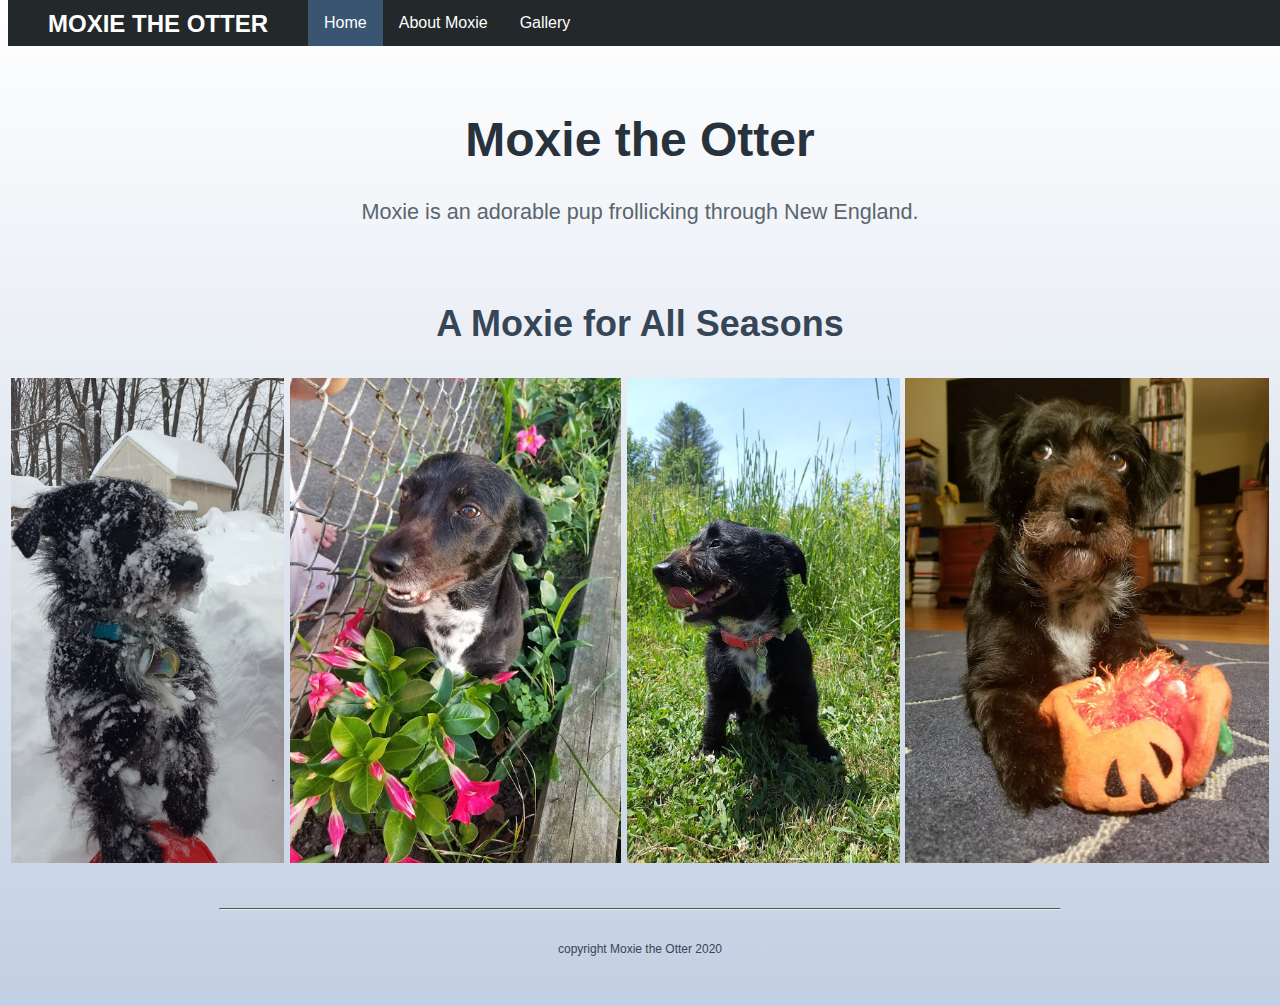
<file: index.html>
<!DOCTYPE html>
<html>
    <meta name="viewport" content="width=device-width, initial-scale=1.0">
    <head>
        <title>Moxie the Otter</title>
        <link rel="stylesheet" href="styles.css">
    </head> 

    <body>
        <!-- navigation -->
        
        <ul class="nav-ul">
            <li class="nav-li"><div class="nav-logo">MOXIE THE OTTER</div></li>
            <li class="nav-li"><a class="nav-active" href="index.html">Home</a></li>
            <li class="nav-li"><a class="nav-link" href="about.html">About Moxie</a></li>
            <li class="nav-li"><a class="nav-link" href="gallery.html">Gallery</a></li>
        </ul>
        <!--home page content-->
<h1>Moxie the Otter</h1>
<p class="tagline">Moxie is an adorable pup frollicking through New England.</p>
        
        <!--image block-->
<h2>A Moxie for All Seasons</h2>
<div class="image-block">
    <div class="col">
        <img src="images/snow-moxie.jpg" alt="Moxie covered in snow" class="responsive-image">
    </div>
    <div class="col">
        <img src="images/spring.jpg" alt="Moxie standing in a flowerbed" class="responsive-image">
    </div>
    <div class="col">
        <img src="images/majestic-moxie.jpg" alt="Moxie standing in front of tall grass" class="responsive-image">
    </div>
    <div class="col">
        <img src="images/halloween.jpg" alt="Moxie playing with a jackolantern toy" class="responsive-image">

    </div>
</div>
        <!--footer-->
        
<div class="footer">
    <hr>
<p class="footer-text">copyright Moxie the Otter 2020</p>
</div>
        </body>
</html>
</file>
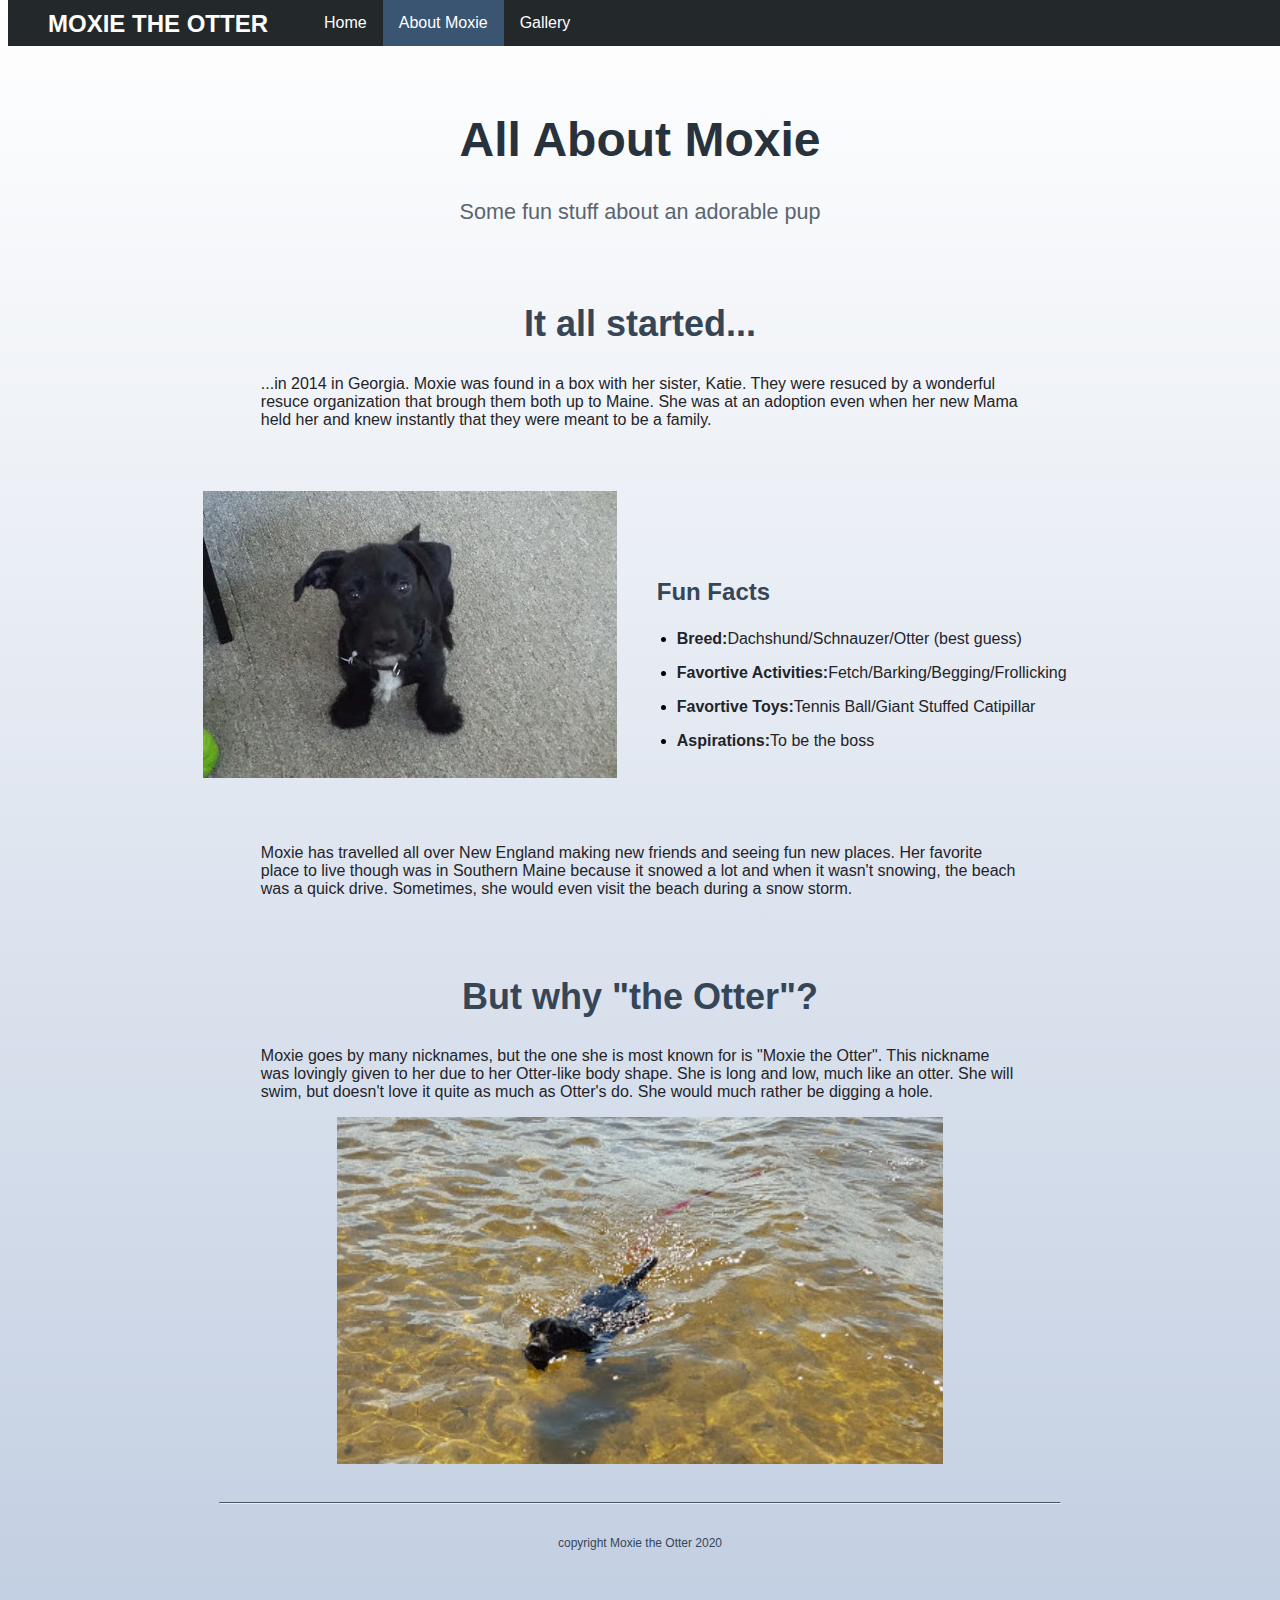
<file: about.html>
<!DOCTYPE html>
<html>
    <meta name="viewport" content="width=device-width, initial-scale=1.0">
    <head>
        <title>About Moxie the Otter</title>
        <link rel="stylesheet" href="styles.css">
    </head> 

    <body>
        <!-- navigation -->
        <ul class="nav-ul">
            <li class="nav-li"><div class="nav-logo">MOXIE THE OTTER</div></li>
            <li class="nav-li"><a class="nav-link" href="index.html">Home</a></li>
            <li class="nav-li"><a class="nav-active" href="about.html">About Moxie</a></li>
            <li class="nav-li"><a class="nav-link" href="gallery.html">Gallery</a></li>
        </ul>

        <!--page content-->
<h1>All About Moxie</h1>
    <p class="tagline">Some fun stuff about an adorable pup</p>
            <h2>It all started...</h2>
    
    <div class="container">
        <p>...in 2014 in Georgia. Moxie was found in a box with her sister, Katie. They were resuced by a wonderful resuce organization that brough them both up to Maine. She was at an adoption even when her new Mama held her and knew instantly that they were meant to be a family. 
        </p>
    </div>
<table class="image-table">
<tr>
   <td>
    <div class="image-block">
        <div class="col">
            <img src="images/about/baby-moxie.jpg" alt="Moxie when she was a little pup" class="responsive-image">
        </div>
    </div>
   </td> 
   <td>
    <h3 class="h3-table">Fun Facts</h3>
    <ul>
        <li><p><strong>Breed:</strong>Dachshund/Schnauzer/Otter (best guess)</p></li>
        <li><p><strong>Favortive Activities:</strong>Fetch/Barking/Begging/Frollicking</p></li>
        <li><p><strong>Favortive Toys:</strong>Tennis Ball/Giant Stuffed Catipillar</p></li>
        <li><p><strong>Aspirations:</strong>To be the boss</p></li>
    </ul>
   </td>
</tr>
</table>


<div class="container">
<p>Moxie has travelled all over New England making new friends and seeing fun new places. Her favorite place to live though was in Southern Maine because it snowed a lot and when it wasn't snowing, the beach was a quick drive. Sometimes, she would even visit the beach during a snow storm. </p>

<h2>But why "the Otter"?</h2>
       <p>Moxie goes by many nicknames, but the one she is most known for is "Moxie the Otter". This nickname was lovingly given to her due to her Otter-like body shape. She is long and low, much like an otter. She will swim, but doesn't love it quite as much as Otter's do. She would much rather be digging a hole.</p>
       <img src="images/about/swimming.jpg" alt="Moxie swimming in a lake" class="image-centered">

    </div>

             <!--footer-->
             <div class="footer">
                <hr>
            <p class="footer-text">copyright Moxie the Otter 2020</p>
            </div>  


    </body>
</html>
</file>
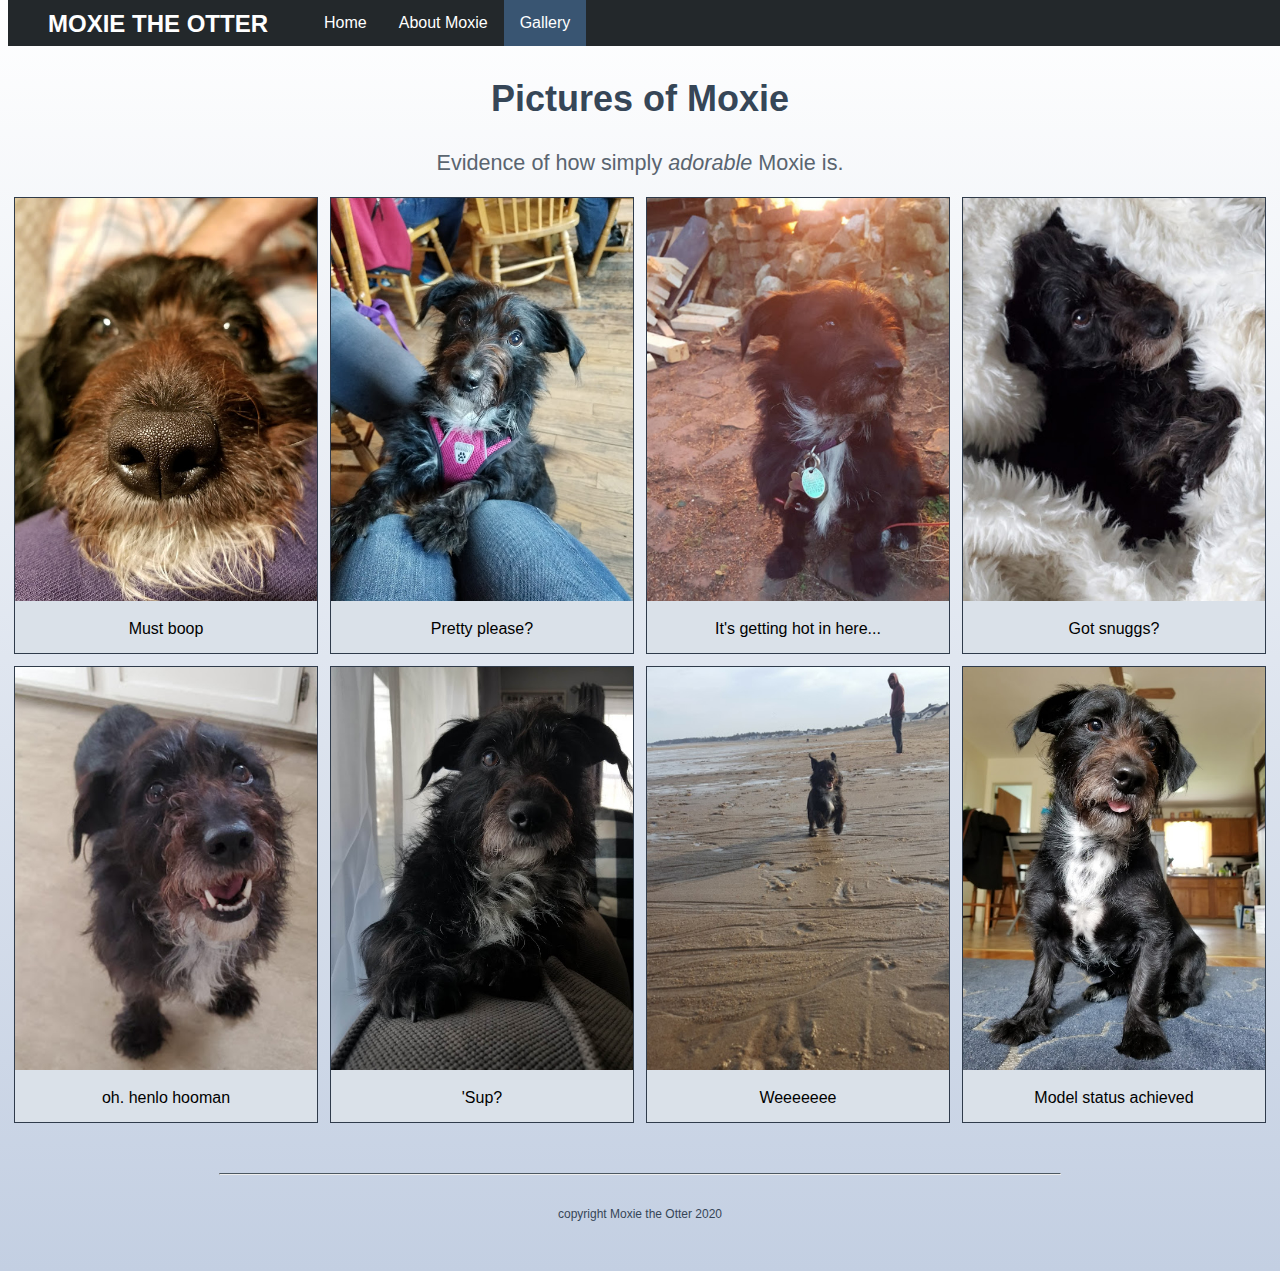
<file: gallery.html>
<!DOCTYPE html>
<html>
    <meta name="viewport" content="width=device-width, initial-scale=1.0">
    <head>
        <title>Gallery of Moxie the Otter</title>
        <link rel="stylesheet" href="styles.css">
    </head> 

    <body>
        <!-- navigation -->
        <ul class="nav-ul">
            <li class="nav-li"><div class="nav-logo">MOXIE THE OTTER</div></li>
            <li class="nav-li"><a class="nav-link" href="index.html">Home</a></li>
            <li class="nav-li"><a class="nav-link" href="about.html">About Moxie</a></li>
            <li class="nav-li"><a class="nav-active" href="gallery.html">Gallery</a></li>
        </ul>
        
        <!--page content-->
        <h2>Pictures of Moxie</h2>
        <p class="tagline">Evidence of how simply <em>adorable</em> Moxie is.</p>
        
        
        <div class="responsive" >
          <div class="gallery">
            <a target="_blank" href="images/gallery/boop.jpg">
              <img src="images/gallery/boop.jpg" alt="close up of Moxie's nose" height="400">
            </a>
            <div class="desc">Must boop</div>
          </div>
        </div>
        
        
        <div class="responsive">
          <div class="gallery">
            <a target="_blank" href="images/gallery/please.jpg">
              <img src="images/gallery/please.jpg" alt="Moxie begging for a treat" height="400">
            </a>
            <div class="desc">Pretty please?</div>
          </div>
        </div>
        
        <div class="responsive">
          <div class="gallery">
            <a target="_blank" href="images/gallery/campfire-moxie.jpg">
              <img src="images/gallery/campfire-moxie.jpg" alt="Moxie by a campfire"  height="400">
            </a>
            <div class="desc">It's getting hot in here...</div>
          </div>
        </div>
        
        <div class="responsive">
          <div class="gallery">
            <a target="_blank" href="images/gallery/cuddles.jpg">
              <img src="images/gallery/cuddles.jpg" alt="Cuddling with a fluffy blanket" height="400">
            </a>
            <div class="desc">Got snuggs?</div>
          </div>
        </div>

        <div class="responsive">
            <div class="gallery">
              <a target="_blank" href="images/gallery/hay.jpg">
                <img src="images/gallery/hay.jpg" alt="Moxie smiling"  height="400">
              </a>
              <div class="desc">oh. henlo hooman</div>
            </div>
          </div>

          <div class="responsive">
            <div class="gallery">
              <a target="_blank" href="images/gallery/lean-out.jpg">
                <img src="images/gallery/lean-out.jpg" alt="Moxie leaning with attitude" height="400">
              </a>
              <div class="desc">'Sup?</div>
            </div>
          </div>

          <div class="responsive">
            <div class="gallery">
              <a target="_blank" href="images/gallery/running-on-beach.jpg">
                <img src="images/gallery/running-on-beach.jpg" alt="Moxie running on a beach" height="400">
              </a>
              <div class="desc">Weeeeeee</div>
            </div>
          </div>

          <div class="responsive">
            <div class="gallery">
              <a target="_blank" href="images/gallery/tongue-out.jpg">
                <img src="images/gallery/tongue-out.jpg" alt="Moxie posing with her tongue out" height="400">
              </a>
              <div class="desc">Model status achieved</div>
            </div>
          </div>
        
        <div class="clearfix"></div>
    
        
               <!--footer-->
        <div class="footer">
             <hr>
            <p class="footer-text">copyright Moxie the Otter 2020</p>
            </div>
   


</body>
</html>
</file>
<file: styles.css>
body {
    background-image: linear-gradient(to bottom, #fff, #c3cfe2);
    background-repeat: repeat-x;
    background-color: #c3cfe2;

}

.container{
    margin: auto;
    width: 60%;
}

hr{ 
    border-top: .25px solid rgb(76, 88, 97);
    width: 70%;
}


h1{
    font-family: 'Segoe UI', Tahoma, Geneva, Verdana, sans-serif; 
    color: rgb(39, 50, 61);
    font-size: 3rem;
    text-align: center;
    padding-top: 5rem;
    font-weight: 800;
    
}

h2{
    font-family: 'Segoe UI', Tahoma, Geneva, Verdana, sans-serif; 
    color: rgb(54, 70, 87);
    font-size: 2.25rem;
    font-weight: 600;
    padding-top: 3rem;
    text-align: center;
}

h3{
    font-family: 'Segoe UI', Tahoma, Geneva, Verdana, sans-serif; 
    color: rgb(54, 70, 87);
    font-size: 1.50rem;
    font-weight: 600;
    padding-top: 3rem;
}




.h3-table{
    padding-left: 20px;
}


.tagline{
    font-family: 'Segoe UI', Tahoma, Geneva, Verdana, sans-serif; 
    color: rgb(90, 101, 112);
    font-size: 1.35rem;
    font-weight: 100;
    text-align: center;
}


p{
    font-family: 'Segoe UI', Tahoma, Geneva, Verdana, sans-serif; 
    color: rgb(31, 36, 41);
    font-size: 1rem;
}

.footer-text{
    font-family: 'Segoe UI', Tahoma, Geneva, Verdana, sans-serif; 
    color: rgb(54, 70, 87);
    font-size: .750rem;
    padding-top: 20px;
}

.footer{
    margin-left: auto;
    margin-right: auto;
    padding: 30px;
    text-align: center;
}


.image-block{
    display: flex;
    width: 100%;
}

.col {
    display: table-cell;
    padding: .175rem;
}

.responsive-image{
    width: 100%;
    height: auto;
}



.nav-logo{
    font-family: 'Segoe UI', Tahoma, Geneva, Verdana, sans-serif; 
    font-size: 1.5rem;
    font-weight: 800;
    color: white;
    padding-left: 40px;
    padding-right: 40px;
    padding-top: 10px;
    text-decoration: none;
}

.nav-ul{
    list-style-type: none;
    margin: 0;
    padding: 0;
    overflow: hidden;
    background-color: rgb(35, 40, 43);
    position: fixed;
    top: 0;
    width: 100%;
}

.nav-li{
    float: left;
}

.nav-link{
    font-family: 'Segoe UI', Tahoma, Geneva, Verdana, sans-serif; 
    display: block;
    color: white;
    text-align: center;
    padding: 14px 16px;
    text-decoration: none;
}

.nav-link:hover {
    display: block;
    background-color: rgb(16, 98, 185);
    text-align: center;
    padding: 14px 16px ;
    text-decoration: none;
}

.nav-active{
    font-family: 'Segoe UI', Tahoma, Geneva, Verdana, sans-serif; 
    display: block;
    background-color: rgb(57, 85, 114);
    color: rgb(255, 255, 255);
    text-align: center;
    padding: 14px 16px;
    text-decoration: none;
}

.image-table{
    margin-left: auto;
    margin-right: auto;
    width: 70%;
    padding-top: 40px;
    padding-bottom: 40px;
}

.image-centered{
    display: block;
    margin-left: auto;
    margin-right: auto;
    width: 80%;
  }



  div.gallery {
    border: 1px solid rgb(47, 59, 75);
    background-color: rgb(218, 225, 233);
  }
  
  div.gallery:hover {
    border: 1px solid rgb(95, 113, 136);
    background-color: rgb(242, 244, 247);
  }
  
  div.gallery img {
    width: 100%;
    height: auto;
  }
  
  div.desc {
    padding: 15px;
    text-align: center;
    font-family: 'Segoe UI', Tahoma, Geneva, Verdana, sans-serif; 
  }
  
  * {
    box-sizing: border-box;
  }
  
  .responsive {
    padding: 0 6px 12px 6px;
    float: left;
    width: 24.99999%;
  }
  
  @media only screen and (max-width: 700px) {
    .responsive {
      width: 49.99999%;
      margin: 6px 0;
    }
  }
  
  @media only screen and (max-width: 500px) {
    .responsive {
      width: 100%;
    }
  }
  
  .clearfix:after {
    content: "";
    display: table;
    clear: both;
  }
</file>
